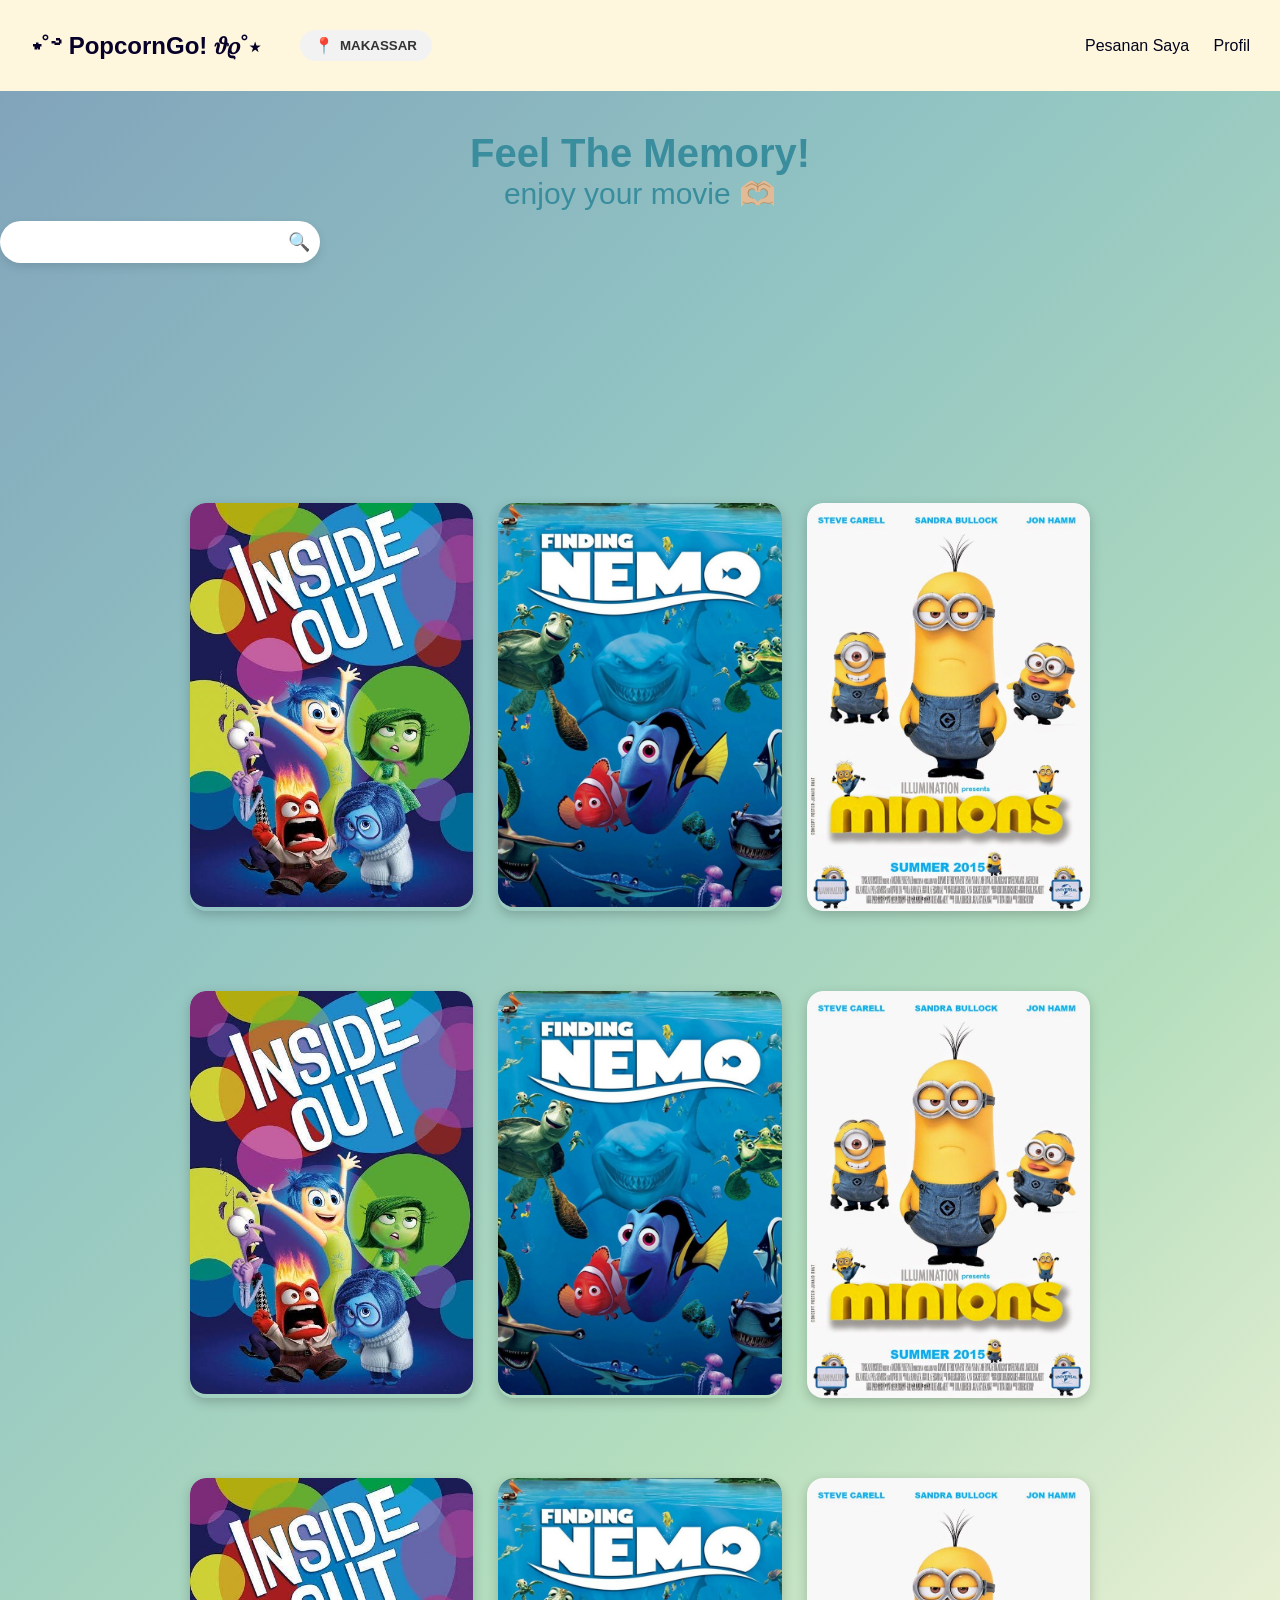
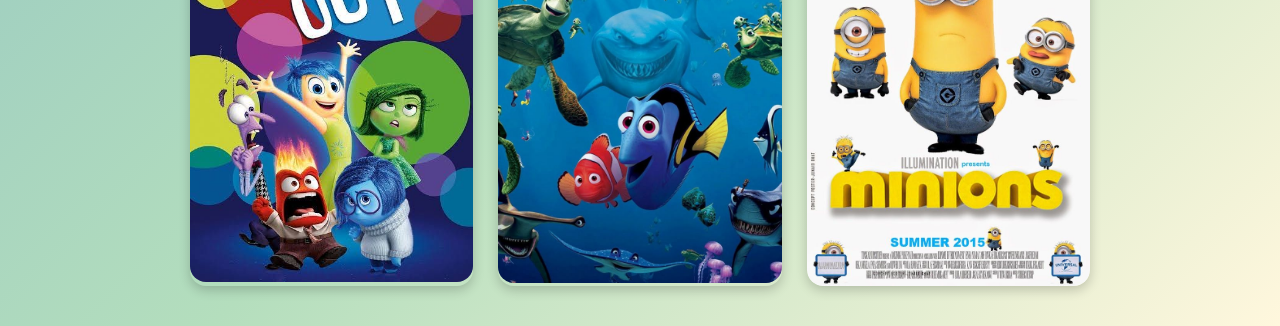
<file: halamnutama/halut.html>
<!DOCTYPE html>
<html lang="id">
<head>
  <meta charset="UTF-8">
  <meta name="viewport" content="width=device-width, initial-scale=1.0">
  <title> ✧ BIOSKOPBOTAK ✧</title>
  <link rel="stylesheet" href="halut.css">
</head>
<body>
<header>
    <div class="left-header">
      <div class="snoopino">⋆˚࿔ PopcornGo! 𝜗𝜚˚⋆</div>
      <div class="location-box">
        <span>📍</span>
        <select name="KOTA">
          <option value="Makassar">MAKASSAR</option>
          <option value="Jakarta">JAKARTA</option>
          <option value="Ambon">AMBON</option>
          <option value="Bandung">BANDUNG</option>
        </select>
      </div>
    </div>

    <nav>
      <a href="#">Pesanan Saya</a>
      <a href="#">Profil</a>
    </nav>
  </header>
  <div class="hero">
  <div class="tulisan"> Feel The Memory!</div>
  <div class="nulis">enjoy your movie 🫶🏼</div>
  <div class="searching">🔍 </div>
  </div>

  <main>
    <div class="notnot-grid">
      <div class="notnot-card">
        <div class="notnot-poster">
          <img src="../Assets/download (3).jpg" alt="Film 1" />
        </div>
        <div class="notnot-overlay">
          <button class="text"><a href="../pesantiket/Jadwal.html">Beli Tiket</a></button>
          <div class="notnot-title">AKAN SEGERA TAYANG!</div>
        </div>
      </div>

      <div class="notnot-card">
        <div class="notnot-poster">
          <img src="../Assets/nemo.jpg" alt="Film 2" />
        </div>
        <div class="notnot-overlay">
          <button class="text"><a href="../pesantiket/Jadwal.html">Beli Tiket</a></button>
          <div class="notnot-title">AKAN SEGERA TAYANG!</div>
        </div>
      </div>

      <div class="notnot-card">
        <div class="notnot-poster">
          <img src="../Assets/minioj.jpg" alt="Film 3" />
        </div>
        <div class="notnot-overlay">
          <button class="text"><a href="../Pilihankursi//kusi.html">Beli Tiket</a></button>
          <div class="notnot-title">AKAN SEGARA TAYANG!</div>
        </div>
      </div>
    </div>

    <div class="notnot-grid">
      <div class="notnot-card">
        <div class="notnot-poster">
          <img src="../Assets/download (3).jpg" alt="Film 1" />
        </div>
        <div class="notnot-overlay">
          <button class="text"><a href="../Pilihankursi//kusi.html">Beli Tiket</a></button>
          <div class="notnot-title">AKAN SEGERA TAYANG!</div>
        </div>
      </div>

      <div class="notnot-card">
        <div class="notnot-poster">
          <img src="../Assets/nemo.jpg" alt="Film 2" />
        </div>
        <div class="notnot-overlay">
          <button class="text"><a href="../Pilihankursi//kusi.html">Beli Tiket</a></button>
          <div class="notnot-title">AKAN SEGERA TAYANG!</div>
        </div>
      </div>

      <div class="notnot-card">
        <div class="notnot-poster">
          <img src="../Assets/minioj.jpg" alt="Film 3" />
        </div>
        <div class="notnot-overlay">
          <button class="text"><a href="../Pilihankursi//kusi.html">Beli Tiket</a></button>
          <div class="notnot-title">AKAN SEGARA TAYANG!</div>
        </div>
      </div>
    </div>

    <div class="notnot-grid">
      <div class="notnot-card">
        <div class="notnot-poster">
          <img src="../Assets/download (3).jpg" alt="Film 1" />
        </div>
        <div class="notnot-overlay">
          <button class="text"><a href="../Pilihankursi//kusi.html">Beli Tiket</a></button>
          <div class="notnot-title">AKAN SEGERA TAYANG!</div>
        </div>
      </div>

      <div class="notnot-card">
        <div class="notnot-poster">
          <img src="../Assets/nemo.jpg" alt="Film 2" />
        </div>
        <div class="notnot-overlay">
          <button class="text"><a href="../Pilihankursi//kusi.html">Beli Tiket</a></button>
          <div class="notnot-title">AKAN SEGERA TAYANG!</div>
        </div>
      </div>

      <div class="notnot-card">
        <div class="notnot-poster">
          <img src="../Assets/minioj.jpg" alt="Film 3" />
        </div>
        <div class="notnot-overlay">
          <button class="text"><a href="../Pilihankursi//kusi.html">Beli Tiket</a></button>
          <div class="notnot-title">AKAN SEGARA TAYANG!</div>
        </div>
      </div>
    </div>
  </main>

</body>
</html>
</file>
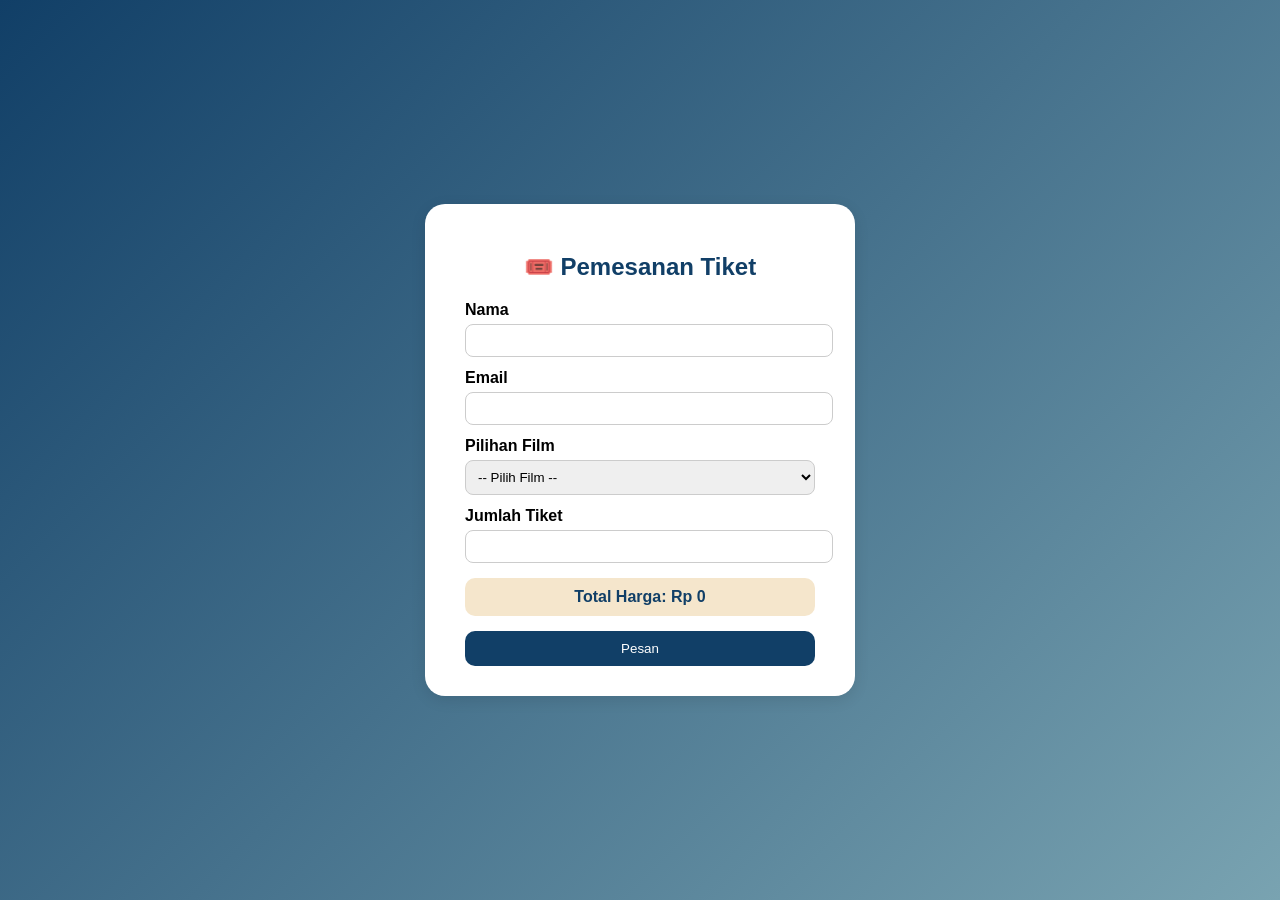
<file: Pilihankursi/booked.html>
<!DOCTYPE html>
<html lang="id">

<head>
  <meta charset="UTF-8">
  <meta name="viewport" content="width=device-width, initial-scale=1.0">
  <title>Pemesanan Tiket Bioskop</title>
  <style>
    body {
      font-family: 'Poppins', sans-serif;
      background: linear-gradient(135deg, #113F67, #79A3B1, #F5E6CC, #FFE9A0, #FCA17D);
      background-size: 400% 400%;
      animation: gradientMove 10s ease infinite;
      display: flex;
      justify-content: center;
      align-items: center;
      height: 100vh;
      margin: 0;
    }

    @keyframes gradientMove {
      0% {
        background-position: 0% 50%;
      }

      50% {
        background-position: 100% 50%;
      }

      100% {
        background-position: 0% 50%;
      }
    }

    .form-container {
      background-color: #fff;
      padding: 30px 40px;
      border-radius: 20px;
      box-shadow: 0 4px 15px rgba(0, 0, 0, 0.1);
      width: 350px;
    }

    h2 {
      text-align: center;
      margin-bottom: 20px;
      color: #113F67;
    }

    label {
      display: block;
      font-weight: bold;
      margin-top: 10px;
    }

    input,
    select {
      width: 100%;
      padding: 8px;
      border: 1px solid #ccc;
      border-radius: 8px;
      margin-top: 5px;
      outline: none;
      transition: 0.3s ease;
    }

    input:focus,
    select:focus {
      border-color: #79A3B1;
      box-shadow: 0 0 4px rgba(121, 163, 177, 0.5);
    }

    .error {
      color: red;
      font-size: 12px;
    }

    .preview {
      margin-top: 15px;
      background: #F5E6CC;
      padding: 10px;
      border-radius: 10px;
      text-align: center;
      font-weight: bold;
      color: #113F67;
    }

    button {
      width: 100%;
      margin-top: 15px;
      padding: 10px;
      background-color: #113F67;
      color: white;
      border: none;
      border-radius: 10px;
      cursor: pointer;
      transition: 0.3s ease;
    }

    button:hover {
      background-color: #79A3B1;
    }
  </style>
</head>

<body>
  <div class="form-container">
    <h2>🎟️ Pemesanan Tiket</h2>
    <form id="pemesanan_tiket">
      <label>Nama</label>
      <input type="text" id="nama">
      <p class="error" id="error-nama"></p>

      <label>Email</label>
      <input type="email" id="email">
      <p class="error" id="error-email"></p>

      <label>Pilihan Film</label>
      <select id="film">
        <option value="">-- Pilih Film --</option>
        <option value="Inside Out 2">Inside Out 2</option>
        <option value="Avatar 3">Avatar 3</option>
        <option value="Moana 2">Moana 2</option>
      </select>
      <p class="error" id="error-film"></p>

      <label>Jumlah Tiket</label>
      <input type="number" id="jumlah" min="1" max="10">
      <p class="error" id="error-jumlah"></p>

      <div class="preview">
        Total Harga: Rp <span id="total">0</span>
      </div>

      <button type="submit">Pesan</button>
    </form>
  </div>

  <script>
    const form = document.getElementById("pemesanan_tiket");
    const hargaTiket = 50000;

    form.addEventListener("submit", (event) => {
      event.preventDefault();

      const nama = document.getElementById("nama").value.trim();
      const email = document.getElementById("email").value.trim();
      const film = document.getElementById("film").value;
      const jumlah = Number(document.getElementById("jumlah").value);
      const total = document.getElementById("total");

      // Hitung total harga
      total.textContent = (jumlah >= 1 && jumlah <= 10) ? jumlah * hargaTiket : 0;

      // Cek semua input
      if (!nama || !email.includes("@") || !film || jumlah < 1 || jumlah > 10) {
        alert("Isi semua data dengan benar!");
        return;
      }

      alert(`Pesanan berhasil!
Nama: ${nama}
Film: ${film}
Jumlah: ${jumlah}
Total: Rp ${jumlah * hargaTiket}`);

      form.reset();
      total.textContent = 0;
    });
  </script>
</body>

</html>
</file>
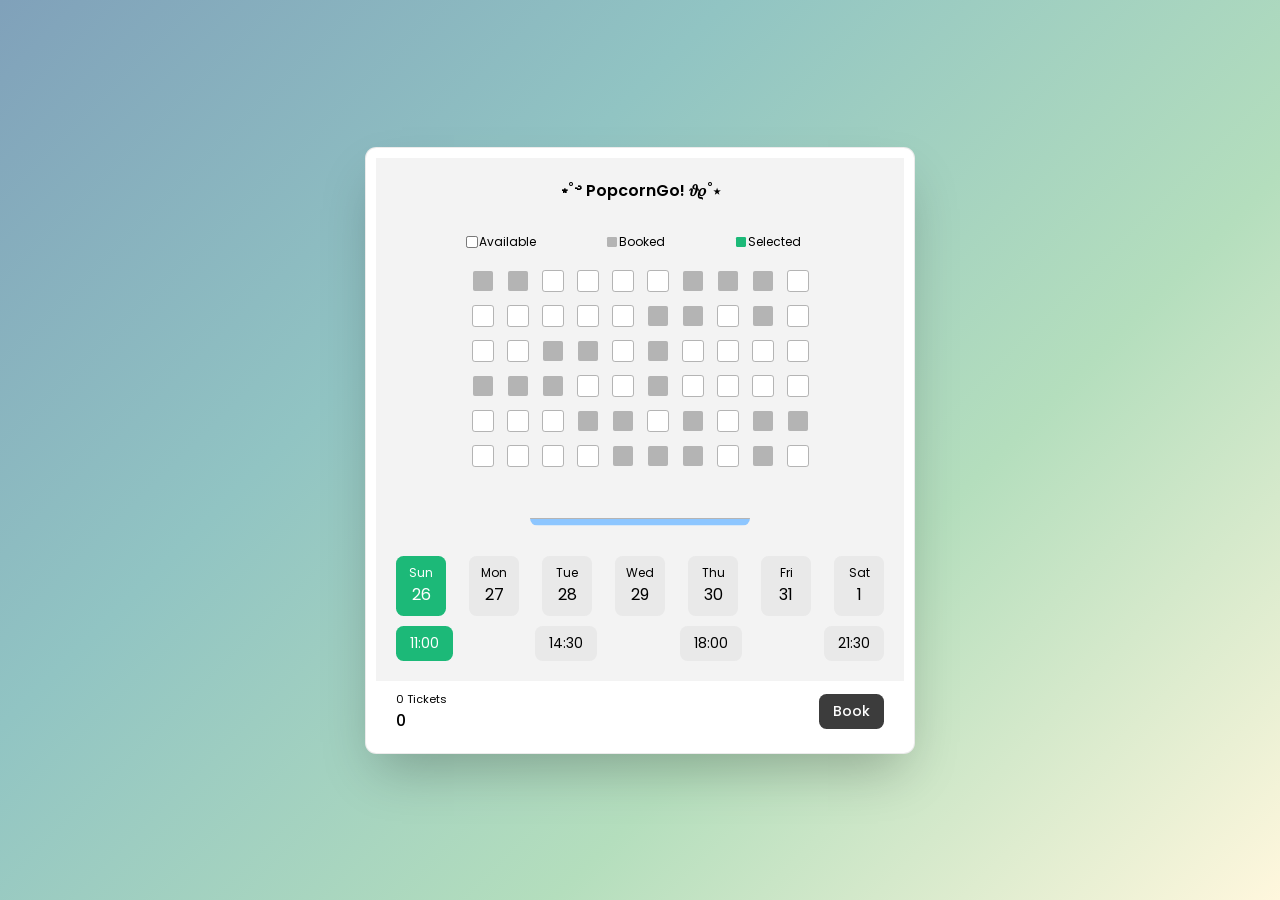
<file: Pilihankursi/kusi.html>
<!DOCTYPE html>
<html>
  <head>
    <meta charset="UTF-8" />
    <meta name="viewport" content="width=device-width, initial-scale=1.0" />
    <title>Ticket Booking</title>
    <!--Google Fonts and Icons-->
    <link
      href="https://fonts.googleapis.com/icon?family=Material+Icons|Material+Icons+Outlined|Material+Icons+Round|Material+Icons+Sharp|Material+Icons+Two+Tone"
      rel="stylesheet"
    />
    <link rel="preconnect" href="https://fonts.googleapis.com" />
    <link rel="preconnect" href="https://fonts.gstatic.com" crossorigin />
    <link
      href="https://fonts.googleapis.com/css2?family=Poppins:wght@100;200;300;400;500;600;700;800;900&display=swap"
      rel="stylesheet"
    />
    <style>
      body {
        width: 100%;
        height: 100vh;
        margin: 0;
        padding: 0;
      }

      .center {
        width: 100%;
        height: 100%;
        display: flex;
        align-items: center;
        justify-content: center;
        background: linear-gradient(135deg, #80A1BA, #91C4C3, #B4DEBD, #FFF7DD);
      }

      .tickets {
        width: 550px;
        height: fit-content;
        border: 0.4mm solid rgba(0, 0, 0, 0.08);
        border-radius: 3mm;
        box-sizing: border-box;
        padding: 10px;
        font-family: poppins;
        max-height: 96vh;
        overflow: auto;
        background: white;
        box-shadow: 0px 25px 50px -12px rgba(0, 0, 0, 0.25);
      }

      .ticket-selector {
        background: rgb(243, 243, 243);
        display: flex;
        align-items: center;
        justify-content: space-between;
        flex-direction: column;
        box-sizing: border-box;
        padding: 20px;
      }

      .head {
        width: 100%;
        display: flex;
        align-items: center;
        justify-content: center;
        margin-bottom: 30px;
      }

      .title {
        font-size: 16px;
        font-weight: 600;
        
      }

      .seats {
        width: 100%;
        display: flex;
        align-items: center;
        justify-content: center;
        flex-direction: column;
        min-height: 150px;
        position: relative;
      }

      .status {
        width: 100%;
        display: flex;
        align-items: center;
        justify-content: space-evenly;
      }

      .seats::before {
        content: "";
        position: absolute;
        bottom: 0;
        left: 50%;
        transform: translate(-50%, 0);
        width: 220px;
        height: 7px;
        background: rgb(141, 198, 255);
        border-radius: 0 0 3mm 3mm;
        border-top: 0.3mm solid rgb(180, 180, 180);
      }

      .item {
        font-size: 12px;
        position: relative;
      }

      .item::before {
        content: "";
        position: absolute;
        top: 50%;
        left: -12px;
        transform: translate(0, -50%);
        width: 10px;
        height: 10px;
        background: rgb(255, 255, 255);
        outline: 0.2mm solid rgb(120, 120, 120);
        border-radius: 0.3mm;
      }

      .item:nth-child(2)::before {
        background: rgb(180, 180, 180);
        outline: none;
      }

      .item:nth-child(3)::before {
        background: rgb(28, 185, 120);
        outline: none;
      }

      .all-seats {
        display: grid;
        grid-template-columns: repeat(10, 1fr);
        grid-gap: 15px;
        margin: 60px 0;
        margin-top: 20px;
        position: relative;
      }

      .seat {
        width: 20px;
        height: 20px;
        background: white;
        border-radius: 0.5mm;
        outline: 0.3mm solid #b4b4b4;
        cursor: pointer;
      }

      .all-seats input:checked + label {
        background: #1cb978;
        outline: none;
      }

      .seat.booked {
        background: #b4b4b4;
        outline: none;
      }

      input {
        display: none;
      }

      .timings {
        width: 100%;
        display: flex;
        flex-direction: column;
        align-items: center;
        justify-content: center;
        margin-top: 30px;
      }

      .dates {
        width: 100%;
        display: flex;
        align-items: center;
        justify-content: space-between;
      }

      .dates-item {
        width: 50px;
        height: 40px;
        background: #e9e9e9;
        text-align: center;
        display: flex;
        align-items: center;
        justify-content: center;
        flex-direction: column;
        padding: 10px 0;
        border-radius: 2mm;
        cursor: pointer;
      }

      .day {
        font-size: 12px;
      }

      .times {
        width: 100%;
        display: flex;
        align-items: center;
        justify-content: space-between;
        margin-top: 10px;
      }

      .time {
        font-size: 14px;
        width: fit-content;
        padding: 7px 14px;
        background: rgb(233, 233, 233);
        border-radius: 2mm;
        cursor: pointer;
      }

      .timings input:checked + label {
        background: rgb(28, 185, 120);
        color: white;
      }

      .price {
        width: 100%;
        box-sizing: border-box;
        padding: 10px 20px;
        display: flex;
        align-items: center;
        justify-content: space-between;
      }

      .total {
        display: flex;
        flex-direction: column;
        align-items: flex-start;
        justify-content: center;
        font-size: 16px;
        font-weight: 500;
      }

      .total span {
        font-size: 11px;
        font-weight: 400;
      }

      .price button {
        background: rgb(60, 60, 60);
        font-family: poppins;
        font-size: 14px;
        padding: 7px 14px;
        border-radius: 2mm;
        outline: none;
        border: none;
        cursor: pointer;
      }

      .price button a {
        text-decoration: none;
        color: white;
        font-weight: 500;
      }
    </style>
  </head>

<!-- Welcome to the HTML  -->

  <body>
    <div class="center">
      <div class="tickets">
        <div class="ticket-selector">
          <div class="head">
            <div class="title">⋆˚࿔ PopcornGo! 𝜗𝜚˚⋆</div>
          </div>
          <div class="seats">
            <div class="status">
              <div class="item">Available</div>
              <div class="item">Booked</div>
              <div class="item">Selected</div>
            </div>
            <div class="all-seats">
              <input type="checkbox" name="tickets" id="s1" />
              <label for="s1" class="seat booked"></label>
            </div>
          </div>
          <div class="timings">
            <div class="dates">
              <input type="radio" name="date" id="d1" checked />
              <label for="d1" class="dates-item">
                <div class="day">Sun</div>
                <div class="date">26</div>
              </label>
              <input type="radio" id="d2" name="date" />
              <label class="dates-item" for="d2">
                <div class="day">Mon</div>
                <div class="date">27</div>
              </label>
              <input type="radio" id="d3" name="date" />
              <label class="dates-item" for="d3">
                <div class="day">Tue</div>
                <div class="date">28</div>
              </label>
              <input type="radio" id="d4" name="date" />
              <label class="dates-item" for="d4">
                <div class="day">Wed</div>
                <div class="date">29</div>
              </label>
              <input type="radio" id="d5" name="date" />
              <label class="dates-item" for="d5">
                <div class="day">Thu</div>
                <div class="date">30</div>
              </label>
              <input type="radio" id="d6" name="date" />
              <label class="dates-item" for="d6">
                <div class="day">Fri</div>
                <div class="date">31</div>
              </label>
              <input type="radio" id="d7" name="date" />
              <label class="dates-item" for="d7">
                <div class="day">Sat</div>
                <div class="date">1</div>
              </label>
            </div>
            <div class="times">
              <input type="radio" name="time" id="t1" checked />
              <label for="t1" class="time">11:00</label>
              <input type="radio" id="t2" name="time" />
              <label for="t2" class="time">14:30</label>
              <input type="radio" id="t3" name="time" />
              <label for="t3" class="time">18:00</label>
              <input type="radio" id="t4" name="time" />
              <label for="t4" class="time">21:30</label>
            </div>
          </div>
        </div>
        <div class="price">
          <div class="total">
            <span><span class="count">0</span> Tickets</span>
            <div class="amount">0</div>
          </div>
          <button type="button"><a href="booked.html">Book</a></button>
        </div>
      </div>
    </div>

<!-- Bagian JS -->

    <script>
// sesudah
      let seats = document.querySelector(".all-seats"); 
      for (var i = 0; i < 59; i++) {
        let randint = Math.floor(Math.random() * 2);
        let booked = randint === 1 ? "booked" : "";
        seats.insertAdjacentHTML(
          "beforeend",
          '<input type="checkbox" name="tickets" id="s' +
            (i + 1) +
            '" /><label for="s' +
            (i + 1) +
            '" class="seat ' +
            booked +
            '"></label>'
        );
      }
      // let seats = document.querySelector(".all-seats"); SEBELUM DI KACCA
      // for (var i = 0; i < 59; i++) {
      //   let randint = Math.floor(Math.random() * 2);
      //   let booked = randint === 1 ? "booked" : "";
      //   seats.insertAdjacentHTML(
      //     "beforeend",
      //     '<input type="checkbox" name="tickets" id="s' +
      //       (i + 2) +
      //       '" /><label for="s' +
      //       (i + 2) +
      //       '" class="seat ' +
      //       booked +
      //       '"></label>'
      //   );
      // }

      let tickets = seats.querySelectorAll("input");
      tickets.forEach((ticket) => {
        ticket.addEventListener("change", () => {
          let amount = document.querySelector(".amount").innerHTML;
          let count = document.querySelector(".count").innerHTML;
          amount = Number(amount);
          count = Number(count);

          if (ticket.checked) {
            count += 1;
            amount += 50.000;
          } else {
            count -= 1;
            amount -= 50.000;
          }
          document.querySelector(".amount").innerHTML = amount;
          document.querySelector(".count").innerHTML = count;
        });
      });
    </script>
  </body>
</html>
</file>
<file: halamnutama/halut.css>
body {
    margin: 0;
    font-family: Arial, sans-serif;
    min-height: 200vh;
    background: linear-gradient(135deg, #80A1BA, #91C4C3, #B4DEBD, #FFF7DD);
}

/* Bagian logo */

header {
    display: flex;
    justify-content: space-between;
    align-items: center;
    padding: 30px 30px;
    background-color: #FFF7DD;
    color: white;

}

.left-header {
    display: flex;
    align-items: center;
    gap: 40px;
}

.snoopino {
    font-size: 24px;
    font-weight: bold;
    color: #070129;
}


.location-box {
    display: flex;
    align-items: center;
    gap: 6px;
    background: #f2f2f2;
    border-radius: 50px;
    padding: 6px 14px;
    color: #333;
    font-weight: bold;
    cursor: pointer;
    transition: 0.3s ease;
}

.location-box:hover {
    background: #e0e0e0;
}

.location-box select {
    background: none;
    border: none;
    font-weight: bold;
    color: #333;
    outline: none;
    appearance: none;
    cursor: pointer;
}

.location-box select option {
    color: #000;
    background: #fff;
}

/* navbar */

nav a {
    color: rgb(0, 4, 28);
    text-decoration: none;
    margin-left: 20px;
    font-weight: 500;
}


.notnot-grid {
    display: grid;
    grid-template-columns: repeat(auto-fit, minmax(280px, 1fr));
    gap: 25px;
    padding: 40px;
    max-width: 900px;
    margin: 0 auto;
}

.notnot-card {
    position: relative;
    border-radius: 16px;
    overflow: hidden;
    box-shadow: 0 4px 12px #00000033;
    transition: transform 0.4s ease, box-shadow 0.4s ease;
    cursor: pointer;
}

.notnot-card:hover {
    transform: scale(1.03);
    box-shadow: 0 10px 25px #0000004d;
}

.notnot-poster img {
    width: 100%;
    height: 100%;
    display: block;
    border-radius: 16px;
    transition: transform 0.6s ease;
}

.notnot-overlay {
    position: absolute;
    bottom: 0;
    left: 0;
    right: 0;
    background: rgba(255, 255, 255, 0.65);
    backdrop-filter: blur(10px);
    padding: 25px 15px;
    text-align: center;
    transform: translateY(100%);
    opacity: 0;
    transition: all 0.5s ease;
    border-radius: 0 0 16px 16px;
}

.notnot-card:hover .notnot-overlay {
    transform: translateY(0);
    opacity: 1;
}

.notnot-overlay button {
    background-color: #000;
    color: white;
    border: none;
    padding: 10px 20px;
    border-radius: 20px;
    cursor: pointer;
    font-weight: 600;
    transition: 0.3s ease;
}

.notnot-overlay button:hover {
    background-color: #003b51;
}

.notnot-title {
    margin-top: 10px;
    font-weight: bold;
    font-size: 16px;
    color: #222;
}


/* feelthememo */
.tulisan {
    text-align: center;
    justify-content: center;
    font-size: 40px;
    font-weight: bold;
    color: #398d9d;
    padding-top: 40px;

}

.nulis {
    text-align: center;
    font-size: 30px;
    color: #398d9d;
    padding-bottom: 10px;
}


.hero {
    text-align: center;
    justify-items: center;
}

/* searching */

.searching {
    display: flex;
    align-items: center;
    justify-items: center;
    justify-content: right;
    font-size: large;
    gap: 10px;
    background-color: #fff;
    padding: 10px 10px;
    border-radius: 50px;
    box-shadow: 0 4px 10px rgba(0, 0, 0, 0.1);  
    width: 300px;
    margin-bottom: 200px;
}

.text a {
    text-decoration: none;
    color: #ffffff;
}
</file>
